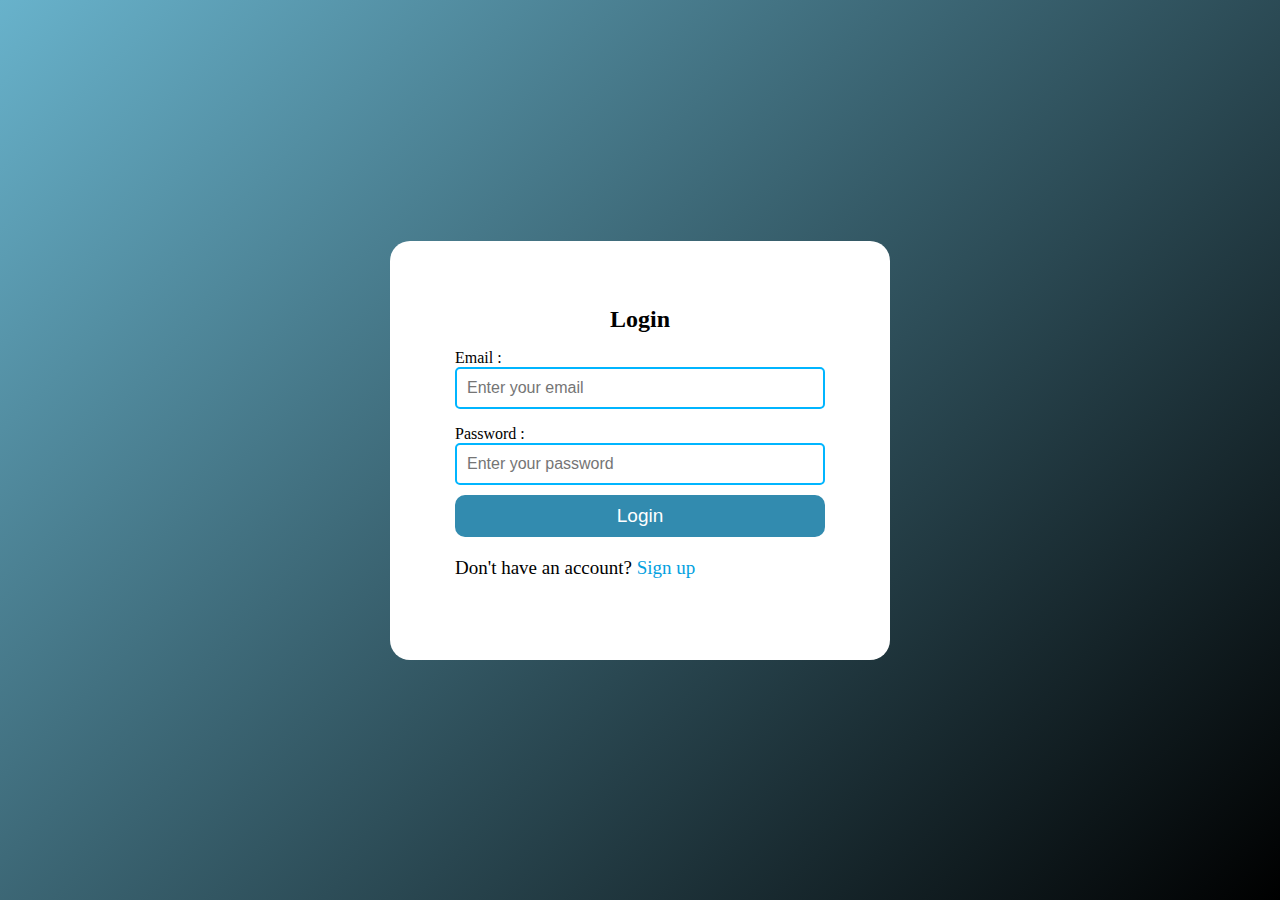
<file: pages/login.html>
<!DOCTYPE html>
<html>

<head>
    <title>Travel Website - Explore the World</title>
    <meta name="viewport" content="width=device-width, initial-scale=1.0">
    <link rel="stylesheet" href="../styles/form.css">
</head>

<body>

    <div class="form-container">
        <div class="form-box">

            <!-- login form -->
            <form id = "loginForm">
                <h2>Login</h2>
                <div class="input-group">
                    <label for="login-email">Email :</label>
                    <input type="email" id="login-email" placeholder="Enter your email" required>
                </div>

                <div class="input-group">
                    <label for="login-password">Password :</label>
                    <input type="password" id="login-password" placeholder="Enter your password" required>

                    <button type="submit">Login</button>
                    <p class="toggle-link">Don't have an account? <a href="#" id="showRegister">Sign up</a></p>
                </div>
            </form>

            <!-- Register Form -->

            <form id = "registerForm" class="hidden">
                <h2>Register</h2>

                <div class="input-group">
                    <label for="register-name">Full Name :</label>
                    <input type="email" id="register-name" placeholder="Enter your name" required>
                </div>

                <div class="input-group">
                    <label for="register-email">Email :</label>
                    <input type="email" id="register-email" placeholder="Enter your email" required>
                </div>

                <div class="input-group">
                    <label for="register-password">Password :</label>
                    <input type="password" id="register-password" placeholder="Enter your password" required>

                    <button type="submit">Register</button>
                    <p class="toggle-link">Already have an account? <a href="#" id="showLogin">Login</a></p>
                </div>
            </form>

        </div>
    </div>

    <script>
         document.getElementById("showRegister").addEventListener("click", function(event){
            event.preventDefault();
            document.getElementById("loginForm").classList.add("hidden");
            document.getElementById("registerForm").classList.remove("hidden")
            
         });


         document.getElementById("showLogin").addEventListener("click", function(event){
            event.preventDefault();
            document.getElementById("registerForm").classList.add("hidden")
            document.getElementById("loginForm").classList.remove("hidden");
            
         });

    </script>

</body>

</html>
</file>
<file: styles/form.css>
* {
    margin: 0;
    padding: 0;
    box-sizing: border-box;
}

body {
    display: flex;
    justify-content: center;
    align-items: center;
    height: 100vh;
    background: linear-gradient(136deg, rgb(104, 178, 203), black);
}

.form-container {
    background-color: white;
    padding: 65px;
    border-radius: 20px;
    text-align: center;
    width: 500px;
}

h2 {
    margin-bottom: 16px;
}

.input-group {
    margin-bottom: 16px;
    text-align: left;
}

.input-group input {
    padding: 10px;
    border: 2px solid #00b5ff;
    border-radius: 5px;
    font-size: 16px;
    width: 100%;
}

.input-group input:focus {
   border-color: brown;
   outline: none;
}

button {
    width: 100%;
    padding: 10px;
    background: #328baf;
    color: white;
    font-size: 19px;
    cursor: pointer;
    border-radius: 10px;
    transition: 0.3s;
    border: none;
    margin-top: 10px;
}

button:hover {
    background: #01b7ff;
}

.toggle-link {
    margin-top: 20px;
    font-size: 19px;
}

.toggle-link a {
    text-decoration: none;
    color: #04a1df;
}

.toggle-link a:hover {
  text-decoration: underline;
}

.hidden {
    display: none;
}
</file>
